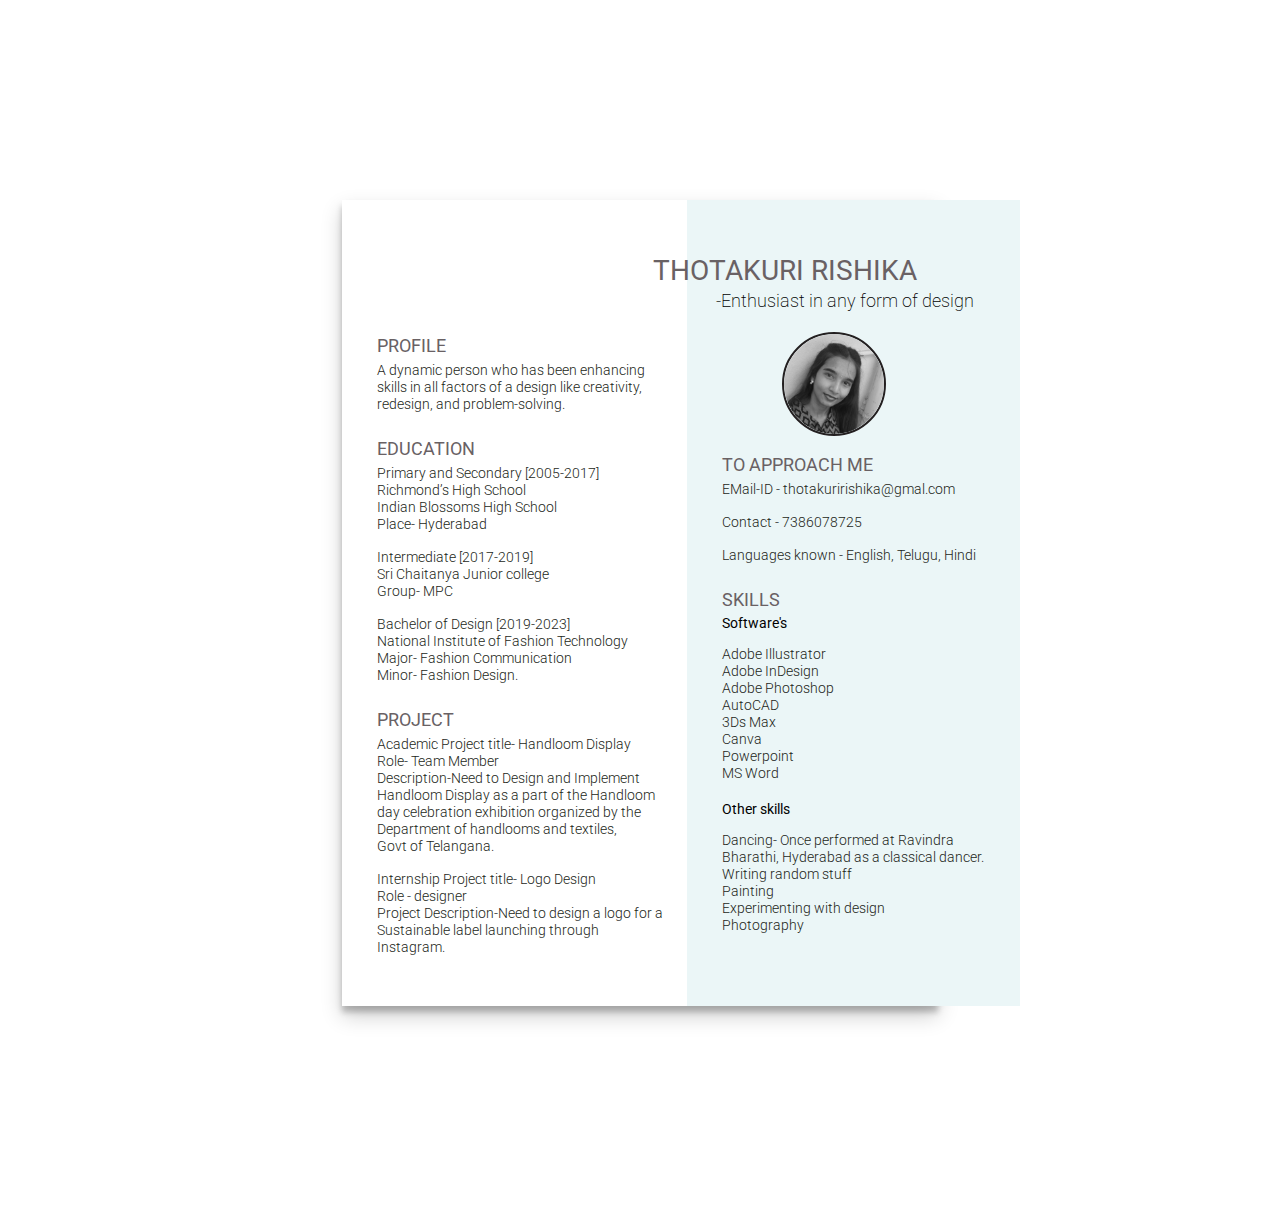
<file: Assignment_2/index.html>
<!DOCTYPE html>
<html lang="en" dir="ltr">

<head>
  <meta charset="utf-8">
  <title>Thotakuri Rishika Resume</title>
  <link rel="preconnect" href="https://fonts.googleapis.com">
  <link rel="preconnect" href="https://fonts.gstatic.com" crossorigin>
  <link href="https://fonts.googleapis.com/css2?family=Roboto:wght@100;300;400;500&display=swap" rel="stylesheet">
  <link rel="stylesheet" href="css/reset.css">
  <link rel="stylesheet" href="css/main.css">
</head>

<body>
  <section id="maincontainer">
    <header id="main">
      <h1>THOTAKURI RISHIKA</h1>
      <h2>-Enthusiast in any form of design</h2>
    </header>
    <div id="leftContainer">
      <section>
        <h1>PROFILE</h1>
        <p>A dynamic person who has been enhancing</P>
        <p>skills in all factors of a design like creativity,</p>
        <P>redesign, and problem-solving.</p>
      </section>

      <section>
        <h1>EDUCATION</h1>
        <p>Primary and Secondary [2005-2017]
        <p>Richmond’s High School</p>
        <p>Indian Blossoms High School</p>
        <p>Place- Hyderabad </p>
        <br>
        <p>Intermediate [2017-2019]</p>
        <p>Sri Chaitanya Junior college</p>
        <p>Group- MPC</p>
        <br>
        <p>Bachelor of Design [2019-2023]</p>
        <p>National Institute of Fashion Technology</p>
        <p>Major- Fashion Communication</P>
        <p>Minor- Fashion Design.</p>
      </section>

      <section>
        <h1>PROJECT</h1>
        <p>Academic Project title- Handloom Display</p>
        <p>Role- Team Member</p>
        <p>Description-Need to Design and Implement</p>
        <p> Handloom Display as a part of the Handloom </p>
        <p> day celebration exhibition organized by the </p>
        <p> Department of handlooms and textiles, </p>
        <p> Govt of Telangana.</p>
        <br>
        <p> Internship Project title- Logo Design </p>
        <p> Role - designer </p>
        <p> Project Description-Need to design a logo for a </p>
        <p> Sustainable label launching through Instagram. </p>
      </section>


    </div>
    <div id="rightContainer">

<div>
  <img src="images/image.png" alt="about to load" height="100px">
</div> 

      <section>
        <h1>TO APPROACH ME</h1>
        <p>EMail-ID - thotakuririshika@gmal.com</p>
        <br>
        <p> Contact - 7386078725</p>
        <br>
        <p> Languages known - English, Telugu, Hindi</p>
      </section>

      <section>
        <h1>SKILLS</h1>
        <h3>Software's</h3>
        <br>
        <p>Adobe Illustrator</p>
        <p> Adobe InDesign </p>
        <p> Adobe Photoshop </p>
        <p> AutoCAD </p>
        <p> 3Ds Max </p>
        <p> Canva </p>
        <p> Powerpoint </p>
        <p> MS Word </p>
      </section>

      <section>
        <h3>Other skills</h3>
        <br>
        <p>Dancing- Once performed at Ravindra </p>
        <p> Bharathi, Hyderabad as a classical dancer. </p>
        <p> Writing random stuff </p>
        <p> Painting </p>
        <p> Experimenting with design </p>
        <p> Photography </p>
      </section>

    </div>
  </section>
</body>

</html>
</file>
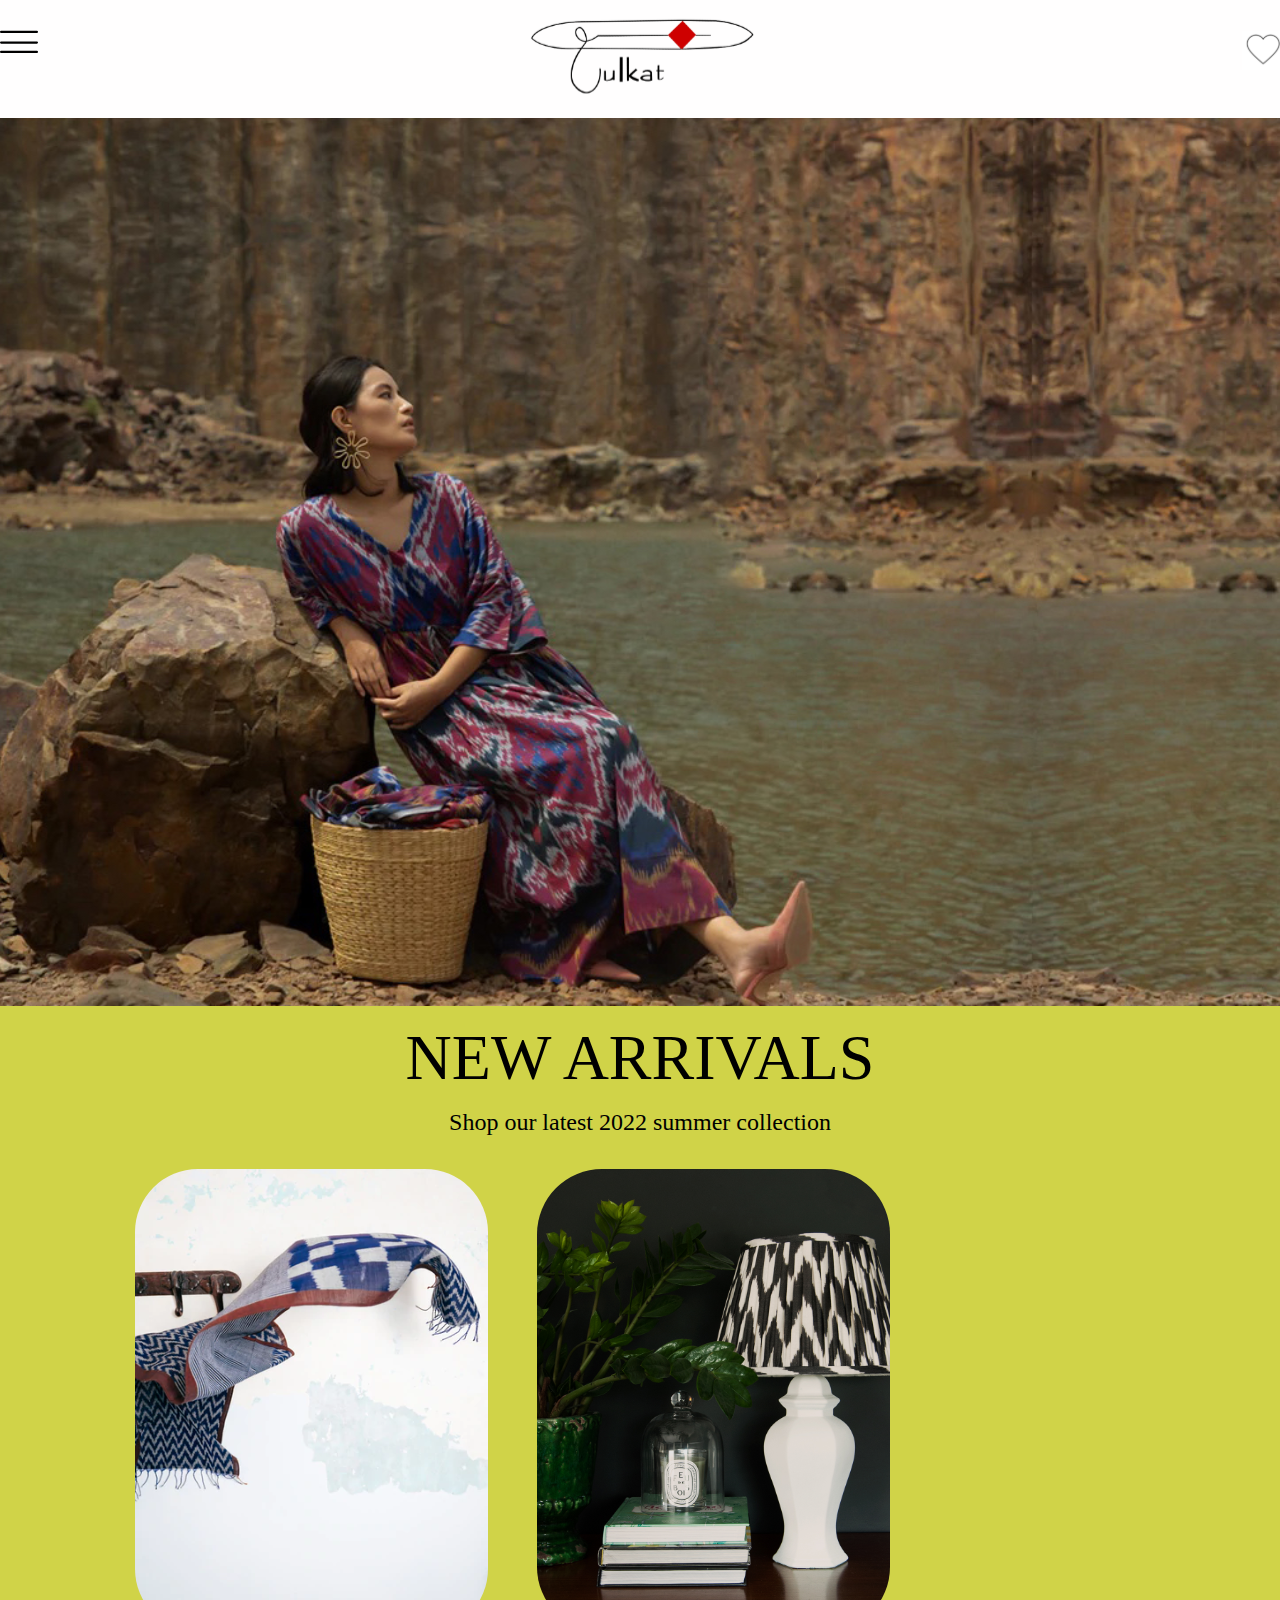
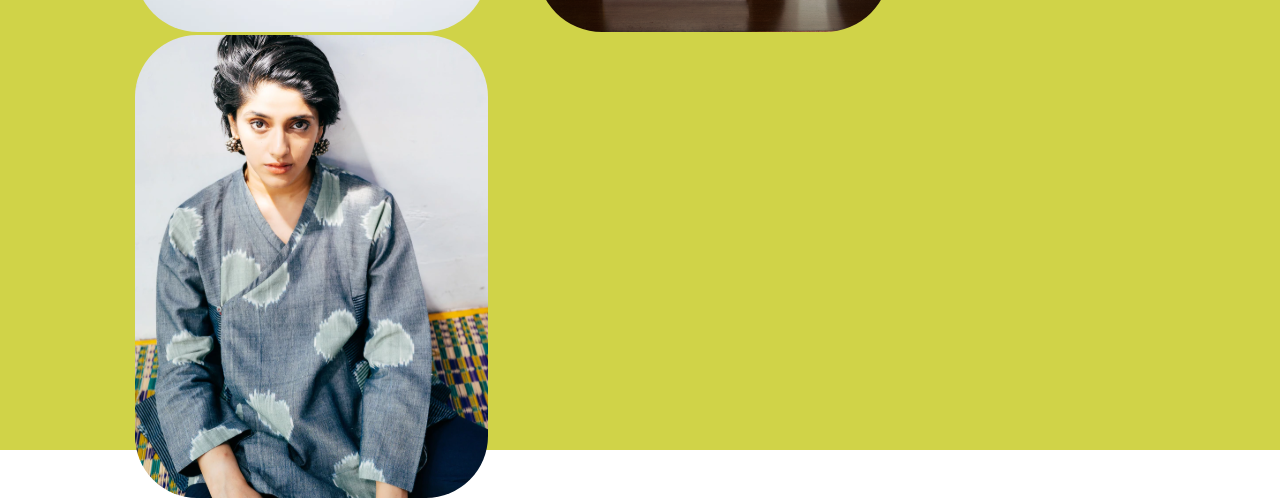
<file: Assignment_3/index.html>
<!DOCTYPE html>
<html lang="en" dir="ltr">

<head>
  <meta charset="utf-8">
  <title>Suikat</title>
  <link rel="preconnect" href="https://fonts.googleapis.com">
  <link rel="preconnect" href="https://fonts.gstatic.com" crossorigin>
  <link href="https://fonts.googleapis.com/css2?family=Lato:wght@100;300;400;700&family=Radio+Canada:wght@300;400;500;600&family=Roboto:wght@100;300;400;500&display=swap" rel="stylesheet">
  <link rel="stylesheet" href="css/reset.css">
  <link rel="stylesheet" href="css/main.css">
</head>

<body>
  <header>
    <section>
      <div class="sideparts">
        <img src="SVG/3lines.svg" alt="about to load">
      </div>

      <div id="logo">
        <img src="SVG/Logo.svg" alt="about to load">
      </div>

      <div class="sideparts">
        <img src="SVG/upper icons.svg" alt="about to load">
      </div>
    </section>
  </header>

  <main>

    <div>
      <img src="SVG/Home page.svg" alt="about to load">
    </div>

    <section>
      <article id="start">
        <h3>NEW ARRIVALS</h3>
        <p>Shop our latest 2022 summer collection </p>
      </article>
      <article id="ball1">
        <img src="SVG/product1 image.svg" alt="">
        <img src="SVG/product2 image.svg" alt="">
        <img src="SVG/product3.svg" alt="">
      </article>
    </section>

  </main>
</body>
</file>
<file: Assignment_2/css/main.css>
body {
  font-family: 'Roboto', sans-serif;
}

#maincontainer {
  width: 596px;
  margin: 200px auto;
  display: flex;
  box-shadow: 0 10px 20px rgb(0 0 0 / 19%), 0 6px 6px rgb(0 0 0 / 23%);
}

#leftContainer {
  padding-top: 120px;
  padding-bottom: 40px;
  padding-left: 30px;
  padding-right: 15px;
}

#rightContainer {
  width: 298px;
  background-color: #EBF6F7;
  padding-top: 132px; 
  padding-bottom: 40px;
  padding-left: 30px;
  padding-right: 5px;
}

#rightContainer section {
  padding: 10px 5px;
}

#leftContainer section {
  padding: 10px 5px;
}

section {
  width: 290px;
}

section h1 {
  font-size: 18px;
  font-weight: 400;
  color: #696164;
  padding: 7px 0;
}

section p {
  font-size: 14px;
  font-weight: 300;
  color: #231F20;
  line-height: 17px;
}

#main {
  position: absolute;
  left: 653px;
  top: 250px;
}

#main h1 {
  font-size: 28px;
  font-weight: 400;
}

#main h2 {
  font-size: 18px;
  font-weight: 200;
  padding: 0 0 0 63px;
}

h3 {
  font-size: 14px;
  font-weight: 400;
}

div{
  padding-left: 65px;
}

div img{
  border-radius: 50%;
  border: 2px solid #231F20;
}
</file>
<file: Assignment_3/css/main.css>
main {
  background-color: #D0D348;
}

header {
  background-color: #FFFEFE;
  position: relative;
}

header section {
  margin: auto;
  display: flex;
  justify-content: space-between;
  width: 1440px;
}

#logo {
  margin-top: 5px;
  margin-left: 0px;
  margin-right: 0px;
  margin-bottom: 0px;
}

.sideparts {
  margin-top: 30px;
  margin-left: 0px;
  margin-right: 0px;
  margin-bottom: 0px;
}

main div {
  position: relative;
  height: 888px;
  width: auto; 
}

main section {
  background-color: #D0D348;
  height: 1024px;
}

#start {
  justify-content: center;
  text-align: center;
  padding-bottom: 10px;
}

h3 {
  weight: 400;
  font-size: 64px;
  margin: 20px;
}

h3 p {
  margin-bottom: 20px;
}

p {
  weight: 200;
  font-size: 24px;
  padding-bottom: 25px;
}

#ball1 {
  margin: 0 100px;
}

#ball1 img {
  padding-right: 10px;
  margin-left: 35px;
}

.ball2 {
  font-size: 24px;
  justify-content: center;
  padding: 0 250px;
  line-height: 1.4;
}

.pencil1 {
  text-align: center;
}

/* .ball2 img{ */
/* margin-left: 500px;
  margin-top: 35px;
} */
</file>
